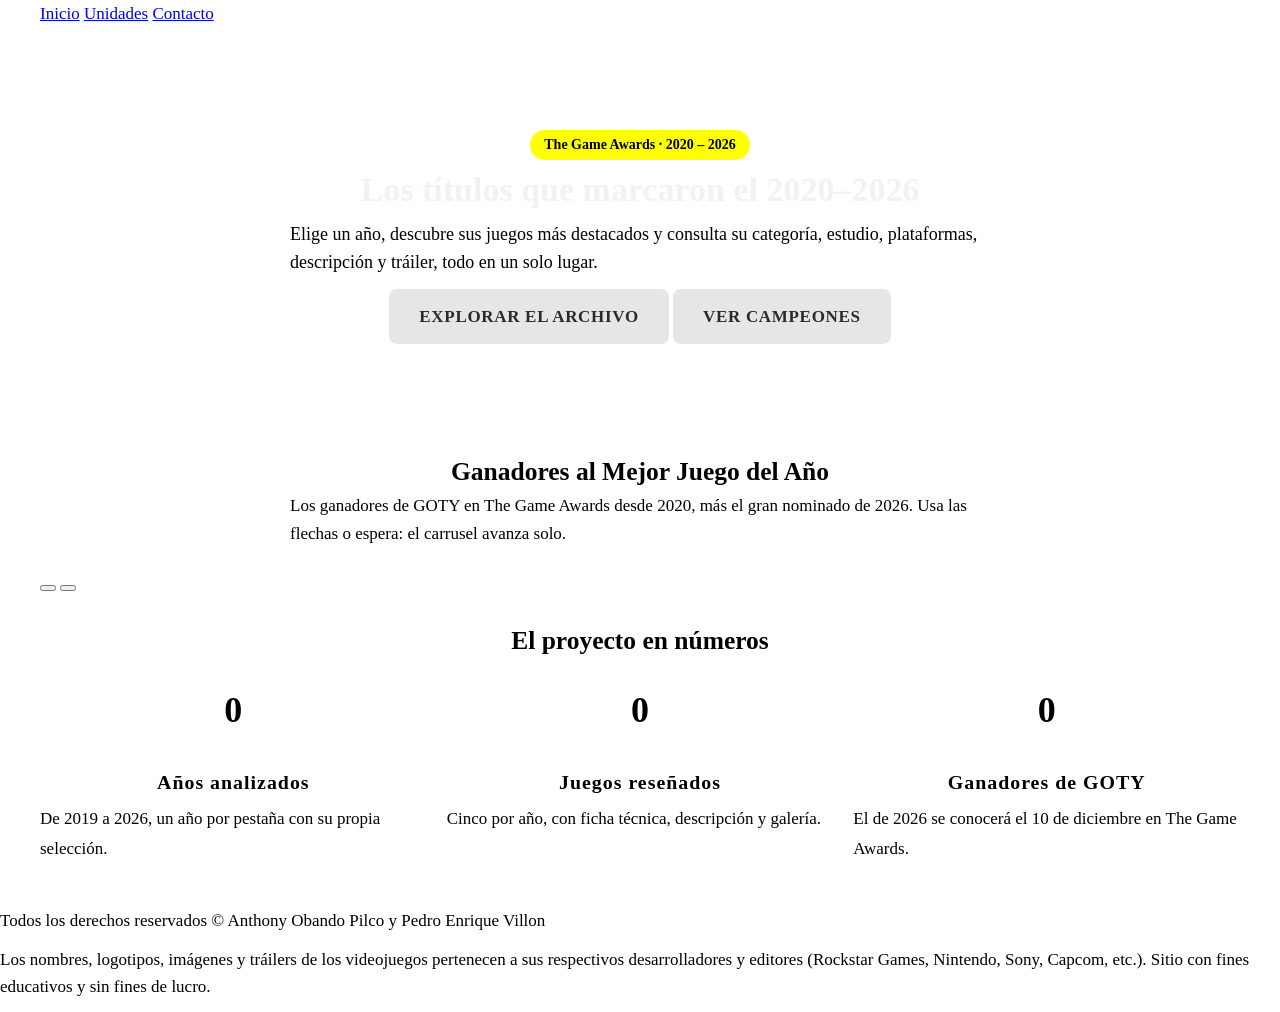
<file: index.html>
<!doctype html>
<html lang="en">
  <head>
    <meta charset="UTF-8" />
    <meta name="viewport" content="width=device-width, initial-scale=1.0" />
    <title>Document</title>
    <link rel="stylesheet" href="css/normalize.css" />
    <link rel="stylesheet" href="css/styles.css" />
  </head>
  <body>
    <header></header>

    <div class="nav-bg">
      <nav class="navegacion-principal contenedor">
        <a href="index.html">Inicio</a>
        <a href="juegos.html">Unidades</a>
        <a href="contacto.html">Contacto</a>
        <!-- Simular el enlace -->
      </nav>
    </div>

    <section class="hero" aria-labelledby="titulo-hero">
      <div class="contenido-hero contenedor">
        <span class="insignia">The Game Awards · 2020 – 2026</span>
        <h1 id="titulo-hero" class="titulo">
          Los títulos que marcaron <span class="resaltado">el 2020–2026</span>
        </h1>
        <p class="hero-lema">
          Elige un año, descubre sus juegos más destacados y consulta su
          categoría, estudio, plataformas, descripción y tráiler, todo en un
          solo lugar.
        </p>
        <div class="acciones-hero">
          <a class="boton" href="juegos.html">Explorar el archivo</a>
          <a class="boton boton-sec" href="#coronados">Ver campeones</a>
        </div>
      </div>
    </section>

    <main class="contenedor">
      <section class="camepones" aria-labelledby="t-campeones">
        <h2 id="t-campeones" class="seccion-titulo">
          Ganadores al Mejor Juego del Año
        </h2>
        <p class="seccion-sub">
          Los ganadores de GOTY en The Game Awards desde 2020, más el gran
          nominado de 2026. Usa las flechas o espera: el carrusel avanza solo.
        </p>
        <div
          class="slider"
          id="slider"
          aria-roledescription="carrusel"
          aria-label="Ganadores al Mejor Juego del año"
        >
          <div class="slides"></div>
          <button
            class="slides-boton slide-anterior"
            type="button"
            aria-label="Juego anterior"
          ></button>
          <button
            class="slides-boton slide-siguiente"
            type="button"
            aria-label="Juego sigueinte"
          ></button>
          <div class="dots" id="dots"></div>
        </div>
      </section>

      <h2 class="seccion-titulo">El proyecto en números</h2>
      <div class="lenguajes">
        <section class="lenguaje">
          <div class="iconos" data-contador="8">0</div>
          <h3>Años analizados</h3>
          <p>De 2019 a 2026, un año por pestaña con su propia selección.</p>
        </section>
        <section class="lenguaje">
          <div class="iconos" data-contador="40">0</div>
          <h3>Juegos reseñados</h3>
          <p>Cinco por año, con ficha técnica, descripción y galería.</p>
        </section>
        <section class="lenguaje">
          <div class="iconos" data-contador="7">0</div>
          <h3>Ganadores de GOTY</h3>
          <p>El de 2026 se conocerá el 10 de diciembre en The Game Awards.</p>
        </section>
      </div>
    </main>
    <footer>
      <p>
        Todos los derechos reservados &copy; Anthony Obando Pilco y Pedro
        Enrique Villon
      </p>
      <p>
        Los nombres, logotipos, imágenes y tráilers de los videojuegos
        pertenecen a sus respectivos desarrolladores y editores (Rockstar Games,
        Nintendo, Sony, Capcom, etc.). Sitio con fines educativos y sin fines de
        lucro.
      </p>
    </footer>
  </body>
</html>
</file>
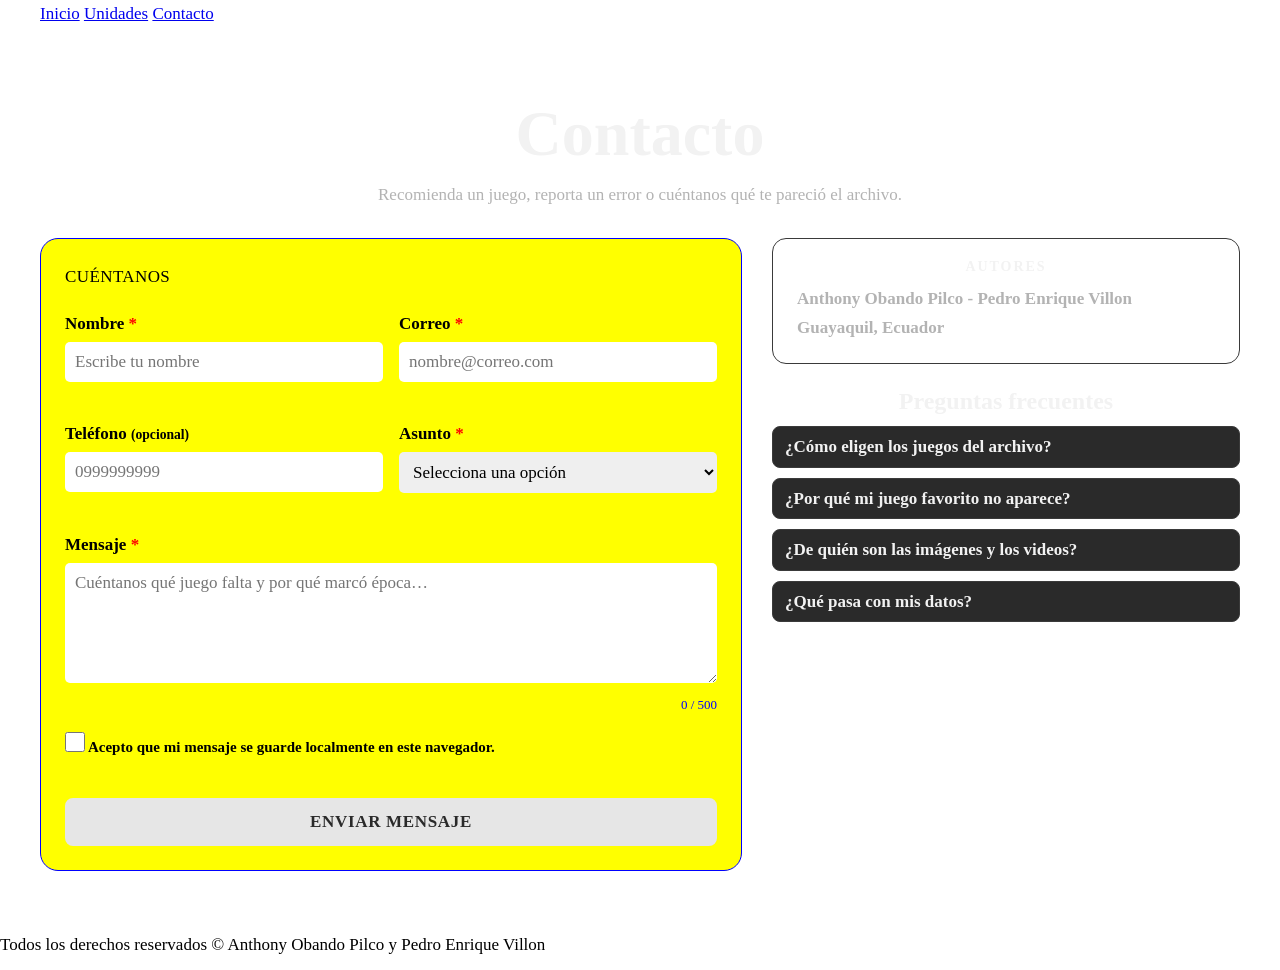
<file: contacto.html>
<!doctype html>
<html lang="en">
  <head>
    <meta charset="UTF-8" />
    <meta name="viewport" content="width=device-width, initial-scale=1.0" />
    <title>Contacto</title>
    <link rel="stylesheet" href="css/normalize.css" />
    <link rel="stylesheet" href="css/styles.css" />
  </head>
  <body>
    <header></header>

    <div class="nav-bg">
      <nav class="navegacion-principal contenedor">
        <a href="index.html">Inicio</a>
        <a href="juegos.html">Unidades</a>
        <a href="contacto.html">Contacto</a>
        <!-- Simular el enlace -->
      </nav>
    </div>

    <main class="contenedor">
      <section class="cabecera-pagina">
        <div class="contenedor">
          <h1 class="titulo">Contacto</h1>
          <p class="cabecera-sub">
            Recomienda un juego, reporta un error o cuéntanos qué te pareció el
            archivo.
          </p>
        </div>
      </section>

      <div class="contenedor contacto-grid">
        <!--Contendeor general-->
        <section aria-labelledby="form-titulo">
          <div id="exito" class="exito" role="status" tabindex="-1" hidden>
            <!--cambiar este icono x es de la ia-->
            <svg viewBox="0 0 24 24" width="44" height="44" aria-hidden="true">
              <circle
                cx="12"
                cy="12"
                r="10"
                fill="currentColor"
                opacity=".18"
              />
              <path
                fill="none"
                stroke="currentColor"
                stroke-width="2.5"
                stroke-linecap="round"
                stroke-linejoin="round"
                d="m7.500 12.500 3 3 6-7"
              />
            </svg>
            <h3>¡Mensaje enviado!</h3>
            <p id="exito-texto"></p>
            <!--insertamosel mensaje con la informacion que pusieron a traves de js-->
            <button id="otro" class="boton" type="button">
              Enviar otro mensaje
            </button>
          </div>

          <form id="form-contacto" class="formulario" novalidate>
            <fieldset>
              <legend>Cuéntanos</legend>
              <p id="resumen" class="resumen-error" role="alert" hidden></p>
              <div class="contenedor-campos">
                <div class="campo">
                  <label for="nombre"
                    >Nombre <span class="req" aria-hidden="true">*</span></label
                  >
                  <input
                    class="input-text"
                    id="nombre"
                    name="nombre"
                    type="text"
                    placeholder="Escribe tu nombre"
                    autocomplete="name"
                    required
                    aria-describedby="error-nombre"
                  />
                  <p class="error" id="error-nombre"></p>
                </div>
                <div class="campo">
                  <label for="correo"
                    >Correo <span class="req" aria-hidden="true">*</span></label
                  >
                  <input
                    class="input-text"
                    id="correo"
                    name="correo"
                    type="email"
                    placeholder="nombre@correo.com"
                    autocomplete="email"
                    required
                    aria-describedby="errror-correo"
                  />
                  <p class="error" id="error-correo"></p>
                </div>
                <div class="campo">
                  <label for="telefono"
                    >Teléfono <small>(opcional)</small></label
                  >
                  <input
                    class="input-text"
                    id="telefono"
                    name="telefono"
                    type="tel"
                    placeholder="0999999999"
                    autocomplete="tel"
                    aria-describedby="error-telefono"
                  />
                  <p class="error" id="error-telefono"></p>
                </div>
                <div class="campo">
                  <label for="asunto"
                    >Asunto <span class="req" aria-hidden="true">*</span></label
                  >
                  <select
                    class="input-text"
                    id="asunto"
                    name="asunto"
                    required
                    aria-describedby="error-asunto"
                  >
                    <option value="">Selecciona una opción</option>
                    <option>Recomendar un juego</option>
                    <option>Reportar un error</option>
                    <option>Comentarios generales</option>
                  </select>
                  <p class="error" id="error-asunto"></p>
                </div>
                <div class="campo campo-ancho">
                  <label for="mensaje"
                    >Mensaje
                    <span class="req" aria-hidden="true">*</span></label
                  >
                  <textarea
                    class="input-text"
                    id="mensaje"
                    name="mensaje"
                    rows="5"
                    maxlength="500"
                    placeholder="Cuéntanos qué juego falta y por qué marcó época…"
                    required
                    aria-describedby="error-mensaje contador"
                  ></textarea>
                  <div class="campo-pie">
                    <p class="error" id="error-mensaje"></p>
                    <p class="contador" id="contador" aria-live="off">
                      0 / 500
                    </p>
                  </div>
                </div>
                <div class="campo campo-ancho">
                  <label class="check">
                    <input
                      id="acepto"
                      name="acepto"
                      type="checkbox"
                      required
                      aria-describedby="error-acepto"
                    />
                    <span
                      >Acepto que mi mensaje se guarde localmente en este
                      navegador.</span
                    >
                  </label>
                  <p class="error" id="error-acepto"></p>
                </div>
              </div>

              <div class="enviar">
                <button class="boton" type="submit" id="enviar">
                  Enviar mensaje
                </button>
              </div>
            </fieldset>
          </form>
        </section>

        <!--Contine informacion que complementa -->
        <aside class="contacto-lateral" aria-labelledby="faq-titulo">
          <article class="tarjeta-info">
            <!--informacion de nosotros-->
            <h2>Autores</h2>
            <p>Anthony Obando Pilco - Pedro Enrique Villon</p>
            <p>Guayaquil, Ecuador</p>
          </article>
          <section class="preguntas">
            <h2 id="faq-titulo">Preguntas frecuentes</h2>
            <div class="faq" data-acordeon data-solo-uno>
              <div class="faq-item">
                <h3>
                  <button
                    class="acordeon-boton"
                    type="button"
                    aria-expanded="false"
                    aria-controls="faq-0"
                  >
                    <span>¿Cómo eligen los juegos del archivo?</span>
                  </button>
                </h3>
                <div class="acordeon-panel" id="faq-0" hidden>
                  <p>
                    Combinamos tres criterios: impacto cultural, reconocimiento
                    (premios y crítica) e influencia sobre otros juegos. Puedes
                    verlos en la página de inicio.
                  </p>
                </div>
              </div>
              <div class="faq-item">
                <h3>
                  <button
                    class="acordeon-boton"
                    type="button"
                    aria-expanded="false"
                    aria-controls="faq-1"
                  >
                    <span>¿Por qué mi juego favorito no aparece?</span>
                  </button>
                </h3>
                <div class="acordeon-panel" id="faq-1" hidden>
                  <p>
                    El archivo es una selección, no una lista completa. Si crees
                    que falta un título importante, usa este formulario para
                    recomendarlo.
                  </p>
                </div>
              </div>
              <div class="faq-item">
                <h3>
                  <button
                    class="acordeon-boton"
                    type="button"
                    aria-expanded="false"
                    aria-controls="faq-2"
                  >
                    <span>¿De quién son las imágenes y los videos?</span>
                  </button>
                </h3>
                <div class="acordeon-panel" id="faq-2" hidden>
                  <p>
                    Los nombres, logotipos, imágenes y tráilers pertenecen a sus
                    desarrolladores y editores. El sitio es educativo y sin
                    fines de lucro.
                  </p>
                </div>
              </div>
              <div class="faq-item">
                <h3>
                  <button
                    class="acordeon-boton"
                    type="button"
                    aria-expanded="false"
                    aria-controls="faq-3"
                  >
                    <span>¿Qué pasa con mis datos?</span>
                  </button>
                </h3>
                <div class="acordeon-panel" id="faq-3" hidden>
                  <p>
                    Este proyecto es académico: el mensaje solo se valida y se
                    guarda en el almacenamiento local de tu navegador. No se
                    envía a ningún servidor.
                  </p>
                </div>
              </div>
            </div>
          </section>
        </aside>
      </div>
    </main>
    <footer class="footer">
      <p>
        Todos los derechos reservados &copy; Anthony Obando Pilco y Pedro
        Enrique Villon
      </p>
    </footer>
    <script src="js/contacto.js"></script>
  </body>
</html>
</file>
<file: css/styles.css>
html {
    font-size: 62.5%; /* 1rem = 10px */
    box-sizing: border-box;
    /*scroll-behavior: smooth;
    scroll-padding-top: calc(var(--alto-header) + 1.6rem);*/
}
*,
*::before,
*::after {
    box-sizing: inherit;
}
body {
    margin: 0;
    /*font-family: ;*/
    font-size: 1.7rem;
    line-height: 1.6;
    color: var(--texto);
    
    transition: background-color 0.3s, color 0.3s;
}

h1,
h2,
h3 {
    font-family: var(--f-titulo);
    line-height: 1.15;
    margin: 0 0 1rem;
    text-wrap: balance;
    text-align: center; 
}

p { 
    margin: 0 0 1.2rem; 
}
.titulo { 
    color: #f2f2f2; 
}
/*Todos los contenedores no mover*/
.contenedor {
    width: 100%;
    max-width: 120rem;
    margin: 0 auto;
}


/*INICIO*/
/*Hero*/
.hero {
  /*background-image: url("../Imagenes/dw.jpg"); ai quieres una imagen de fondo
  background-size: cover;
  background-repeat: no-repeat;
  background-position: center;*/
  width: 90%;
  max-width: 120rem;
  margin: 2rem auto 0;
  min-height: 38rem;
  border-radius: 1rem;
  overflow: hidden;
  position: relative;
}
.contenido-hero {
  position: absolute;
  inset: 0;
  border-radius: inherit;
  display: flex;
  flex-direction: column;
  align-items: center;
  justify-content: center;
  padding: 2rem;
}
.contenido-hero h2 { 
    font-size: 3.4rem;  
}
.contenido-hero p { 
    font-size: 1.8rem; 
    max-width: 70rem; 
    line-height: 1.6; 
}
.contenido-hero .acciones { 
    display: flex; 
    flex-wrap: wrap; 
    gap: 1rem; 
    justify-content: center;
}
.hero .insignia {
  background: yellow;
  font-weight: 700; 
  font-size: 1.4rem;
  padding: 0.4rem 1.4rem; 
  border-radius: 99rem; 
  margin-bottom: 1rem;
}
@media (min-width: 768px){
    .acciones-hero {
    }

}

/*Slider carrucel de imagenes*/

/**/
.seccion-titulo { 
    margin: 3rem 0 0.5rem; 
}
.seccion-sub { 
    color: var(--suave); 
    max-width: 70rem; 
    margin: 0 auto 2rem; 
    line-height: 1.7; 
}

.lenguajes {
  display: grid;
  grid-template-columns: repeat(auto-fit, minmax(20rem, 1fr));
  column-gap: 2rem;
  row-gap: 3rem;
  margin-bottom: 3rem;
}
.lenguaje h3 { color: var(--texto); letter-spacing: 0.1rem; }
.lenguaje p { line-height: 1.8; color: var(--suave); }
.lenguaje .iconos {
  height: 10rem; width: 10rem;
  background-color: var(--secundario);
  color: var(--blanco);
  font-size: 3.6rem; font-weight: 800;
  border-radius: 50%;
  display: flex; justify-content: center; align-items: center;
  margin: 0 auto 1rem;
  transition: transform 0.3s;
}
.lenguaje .iconos:hover { transform: scale(1.1); }


/*BOTONES*/
.boton {
    display: inline-block;
    padding: 1.2rem 2.8rem;
    font-size: 1.7rem;
    font-weight: 700;
    letter-spacing: 0.04em;
    text-transform: uppercase;
    text-decoration: none;
    text-align: center;
    color: #2a2a2a;
    background: #e6e6e6;
    border: 2px solid #e6e6e6;
    border-radius: 0.8rem;
    cursor: pointer;
    transition: transform 0.2s, box-shadow 0.2s;
}


/*JUegos*/

/*  filtros  */
.barra-filtros {
    padding: 2rem;
    margin-block: 1rem 2rem;
    background: yellow;
    border: 1px solid blue;
    border-radius: 1.4rem;
}
.tabs { 
    display: flex; 
    flex-wrap: wrap; 
    gap: 0.8rem; 
}
.tab {
    padding: 0.6rem 1.8rem;
    font-size: 1.7rem;
    background: whitesmoke;
    border: 1px solid red;
    border-radius: 99rem;
    cursor: pointer;
    transition: background 0.2s, color 0.2s, border-color 0.2s;
}
.tab:hover { 
    border-color: black; 
}
.tab.activo {
    background-color: white;
    color: green;
    border-color: red;
}
.f-radio { 
    position: absolute; 
    opacity: 0; 
    pointer-events: none; 
}
.campo-buscar { margin-top: 0.4rem; }
.input-text:disabled { opacity: 0.55; cursor: not-allowed; }

/*Grid-Juegos*/
.grid-juegos {
    display: grid;
    gap: 2rem;
    align-items: stretch;
    grid-template-columns: repeat(auto-fill, minmax(min(100%, 25rem), 1fr));
}
.juego {
    display: flex;
    flex-direction: column;
    overflow: hidden;
    background: yellow;
    border: 1px solid var(--linea);
    border-radius: 1.4rem;
    transition: transform 0.25s, box-shadow 0.25s, border-color 0.25s;
    animation: aparecer 0.5s ease-out backwards;
    cursor: pointer;
}
.juego:hover {
    transform: translateY(-5px);
    box-shadow: var(--sombra);
    border-color: var(--acento);
}
.poster-juego {
    width: 100%;
    height: 100%;
    object-fit: cover;
    display: block;
}
.juego-media {
    position: relative;
    display: block;
    width: 100%;
    aspect-ratio: 2 / 3;   /* portada vertical: 600 x 900 px */
    padding: 0;
    overflow: hidden;
    border: 0;
    background: red;
    cursor: pointer;
}
.medalla {
    position: absolute;
    top: 1.2rem;
    left: 1.2rem;
    z-index: 2;
    padding: 0.3rem 1.2rem;
    font-size: 1.3rem;
    font-weight: 700;
    letter-spacing: 0.1em;
    background: yellow;
    border-radius: 99rem;
}
.juego-cuerpo { 
    display: flex; flex: 1; 
    flex-direction: column; 
    padding: 1.6rem; 
}
.juego h3 { 
    font-size: 2.1rem; 
    text-align: left; 
    margin-bottom: 0.2rem; 
}
.juego-estudio { 
    font-size: 1.4rem; 
    color: var(--texto-suave);  
}
.chips { 
    display: flex; 
    flex-wrap: wrap; 
    gap: 0.6rem; 
    margin-bottom: 1rem; }
.chip {
    padding: 0.2rem 1rem;
    font-size: 1.3rem;
    font-weight: 700;
    background: whitesmoke;
    border: 1px solid red;
    border-radius: 99rem;
}

/* =========================
   MODAL DE VIDEOJUEGOS
========================= */

/* Fondo oscuro que cubre toda la página */
.modal-juego {
    position: fixed;
    inset: 0;
    z-index: 1000;

    display: flex;
    justify-content: center;
    align-items: center;

    padding: 2rem;
    background: rgba(0, 0, 0, 0.85);
    backdrop-filter: blur(5px);
}

/* Ocultar el modal cuando tiene el atributo hidden */
.modal-juego[hidden] {
    display: none;
}

/* Ventana principal */
.modal-contenido {
    position: relative;

    width: 100%;
    max-width: 90rem;
    max-height: 90vh;

    overflow-y: auto;

    background: #222;
    border: 1px solid #444;
    border-radius: 1.4rem;

    color: #f2f2f2;
}

/* Botón de cerrar */
.modal-cerrar {
    position: absolute;
    top: 1.2rem;
    right: 1.2rem;
    z-index: 5;

    width: 3.5rem;
    height: 3.5rem;

    font-size: 2.5rem;
    line-height: 1;

    color: white;
    background: rgba(0, 0, 0, 0.7);
    border: 1px solid #777;
    border-radius: 50%;

    cursor: pointer;
}

/* Imagen horizontal de 1920 x 1080 */
.modal-portada {
    width: 100%;
    aspect-ratio: 16 / 9;
    overflow: hidden;
    background: #111;
}

.modal-portada img {
    display: block;
    width: 100%;
    height: 100%;
    object-fit: cover;
}

/* Distribución de la información */
.modal-informacion {
    display: grid;
    grid-template-columns: 2fr 1fr;
    gap: 3rem;

    padding: 2.5rem;
}

.modal-chips {
    display: flex;
    flex-wrap: wrap;
    gap: 0.8rem;
    margin-bottom: 1.5rem;
}

.modal-chips span {
    padding: 0.3rem 1rem;
    font-size: 1.2rem;
    font-weight: 700;

    color: #eee;
    background: #444;
    border-radius: 99rem;
}

.modal-principal h2 {
    margin-bottom: 1rem;
    font-size: 3rem;
}

.modal-principal p {
    color: #ccc;
}

/* Datos de la derecha */
.modal-datos > div {
    margin-bottom: 1.4rem;
}

.modal-datos span {
    display: block;
    margin-bottom: 0.3rem;

    font-size: 1.2rem;
    font-weight: 700;
    color: #999;

    text-transform: uppercase;
}

.modal-datos p {
    margin: 0;
    font-size: 1.4rem;
}
/* BOTONES DEL MODAL */
.modal-botones {
    display: flex;
    flex-wrap: wrap;
    gap: 1rem;
    margin-top: 2rem;
}

.modal-botones a {
    display: inline-block;
    padding: 0.8rem 1.5rem;
    color: white;
    background: #333;
    border: 1px solid #555;
    border-radius: 0.8rem;
    text-decoration: none;
    font-size: 1.4rem;
    transition: background 0.2s, transform 0.2s;
}

.modal-botones a:hover {
    background: var(--acento);
    transform: translateY(-2px);
}

.modal-botones a[hidden] {
    display: none;
}

/* Sección del tráiler */
.modal-trailer {
    padding: 0 2.5rem 2.5rem;
}

.modal-trailer h3 {
    font-size: 2rem;
}

.trailer-contenido {
    display: flex;
    justify-content: center;
    align-items: center;

    min-height: 20rem;
    padding: 2rem;

    background: #292929;
    border: 1px solid #444;
    border-radius: 1rem;
}

.trailer-contenido p {
    color: #aaa;
    text-align: center;
}

.trailer-contenido iframe {
    display: none;
    width: 100%;
    aspect-ratio: 16 / 9;
    border: 0;
    border-radius: 0.8rem;
}

.trailer-contenido iframe[src]:not([src=""]) {
    display: block;
}

/* Adaptación para celulares */
@media (max-width: 700px) {

    .modal-juego {
        padding: 1rem;
    }

    .modal-informacion {
        grid-template-columns: 1fr;
        gap: 2rem;
        padding: 1.8rem;
    }

    .modal-principal h2 {
        font-size: 2.4rem;
    }

    .modal-trailer {
        padding: 0 1.8rem 1.8rem;
    }

}

[hidden] {
    display: none !important;
}

/*CONTACTO*/

.cabecera-pagina {
    padding: clamp(4rem, 8vw, 7rem) 0 3rem;
    text-align: center;
    background: var(--fondo-alt);
}
.cabecera-pagina h1 { 
    font-size: clamp(4rem, 8vw, 6.4rem); 
}
.cabecera-sub { 
    max-width: 64rem; 
    margin: 0 auto; 
    color: #b3b3b3; 
}


.contacto-grid { 
    display: grid; 
    gap: 3rem; 
    padding-bottom: 6rem; 
    align-items: start; 
}
@media (min-width: 768px){
    .contacto-grid {
        grid-template-columns: 1.5fr 1fr;
    }
    .contenedor-campos { 
        display: grid; 
        grid-template-columns: 1fr 1fr; 
        column-gap: 1.6rem; 
    }
    .campo-ancho { 
        grid-column: 1 / 3; 
    }

}
.formulario {
    padding: 2.4rem;
    background: yellow;
    border: 1px solid blue;
    border-radius: 1.8rem;
    box-shadow: var(--sombra);
}
.formulario fieldset {
    border: 0;
    margin: 0;
    padding: 0;
    min-width: 0;
}
.formulario legend {
    padding: 0;
    margin-bottom: 2rem;
    /*font-family:
    font-weight: 700;*/
    letter-spacing: 0.04rem;
    text-transform: uppercase;
}
.campo { 
    margin-bottom: 1.4rem; 
    min-width: 0; 
}
.campo label {
    color: var(--blanco);
    font-weight: bold;
    margin-bottom: 0.5rem;
    display: block;
}

.req {
    color: red;
}
.input-text { 
    width: 100%;
    padding: 1rem ;
    border-radius: 0.5rem;
    border: none;
    transition: border-color 0.2s, box-shadow 0.2s;
}

.input-text.valido { 
    border-color: greenyellow; 
}


textarea.input-text { 
    resize: vertical; 
    min-height: 12rem; 
}
.error { 
    min-height: 2rem; 
    margin: 0.4rem 0 0; 
    font-size: 1.4rem; 
    color: red; }
.campo-pie { 
    display: flex; 
    justify-content: 
    space-between; 
    gap: 1rem; }
.contador { 
    margin: 0.4rem 0 0; 
    font-size: 1.3rem; 
    color: blue; 
    white-space: nowrap;
}
.contador.limite { 
    color: red; 
}
.check { 
    display: flex; 
    gap: 1rem; 
    align-items: flex-start; 
    font-size: 1.5rem; 
    cursor: pointer; }
.check input { 
    width: 2rem; 
    height: 2rem; 
    margin-top: 0.2rem; 
    accent-color: black; 
    flex: none; }
.resumen-error {
    padding: 1rem 1.4rem;
    margin-bottom: 1.6rem;
    font-weight: 600;
    color: red;
    background: color-mix(in srgb, red 12%, transparent);
    border: 1px solid red;
    border-radius: 0.8rem;
}
.enviar .boton { 
    width: 100%; 
}

/*complementaria de contactos*/
.contacto-lateral h2 { 
    font-size: 2.4rem; 
}
.tarjeta-info {
    padding: 2rem 2.4rem;
    margin-bottom: 2.4rem;
    border: 1px solid #3a3a3a;
    border-radius: 1.4rem;
}
.tarjeta-info h2 { 
    font-size: 1.4rem; 
    letter-spacing: 0.14em; 
    text-transform: uppercase; 
    color: #f2f2f2; 
}
.tarjeta-info p { 
    margin-bottom: 0.2rem; 
    font-weight: 600; 
    color:#b3b3b3;
}
.faq-item { 
    margin-bottom: 1rem; 
}
.faq-item h3 { 
    margin: 0; 
    font-size: inherit; 
}
.preguntas h2{
    color: #f2f2f2;
}
/*Preguntas frecuentes */
.acordeon-boton {
    width: 100%;
    display: flex;
    align-items: center;
    justify-content: space-between;
    gap: 1rem;
    padding: 1rem 1.2rem;
    font: inherit;
    font-weight: 600;
    text-align: left;
    color: #f2f2f2;
    background: #2a2a2a;
    border: 1px solid #3a3a3a;
    border-radius: 0.8rem;
    cursor: pointer;
    transition: border-color 0.2s;
}
.acordeon-boton:hover,
.acordeon-boton[aria-expanded="true"] { 
    border-color: #e6e6e6; 
}
.acordeon-boton svg { 
    flex: none; transition: 
    transform 0.25s; 
}

.acordeon-panel { 
    padding: 1.4rem 0.4rem 0.4rem; 
    font-size: 1.55rem; 
}
.acordeon-panel:not([hidden]) { 
    animation: aparecer 0.3s ease-out; 
}
</file>
